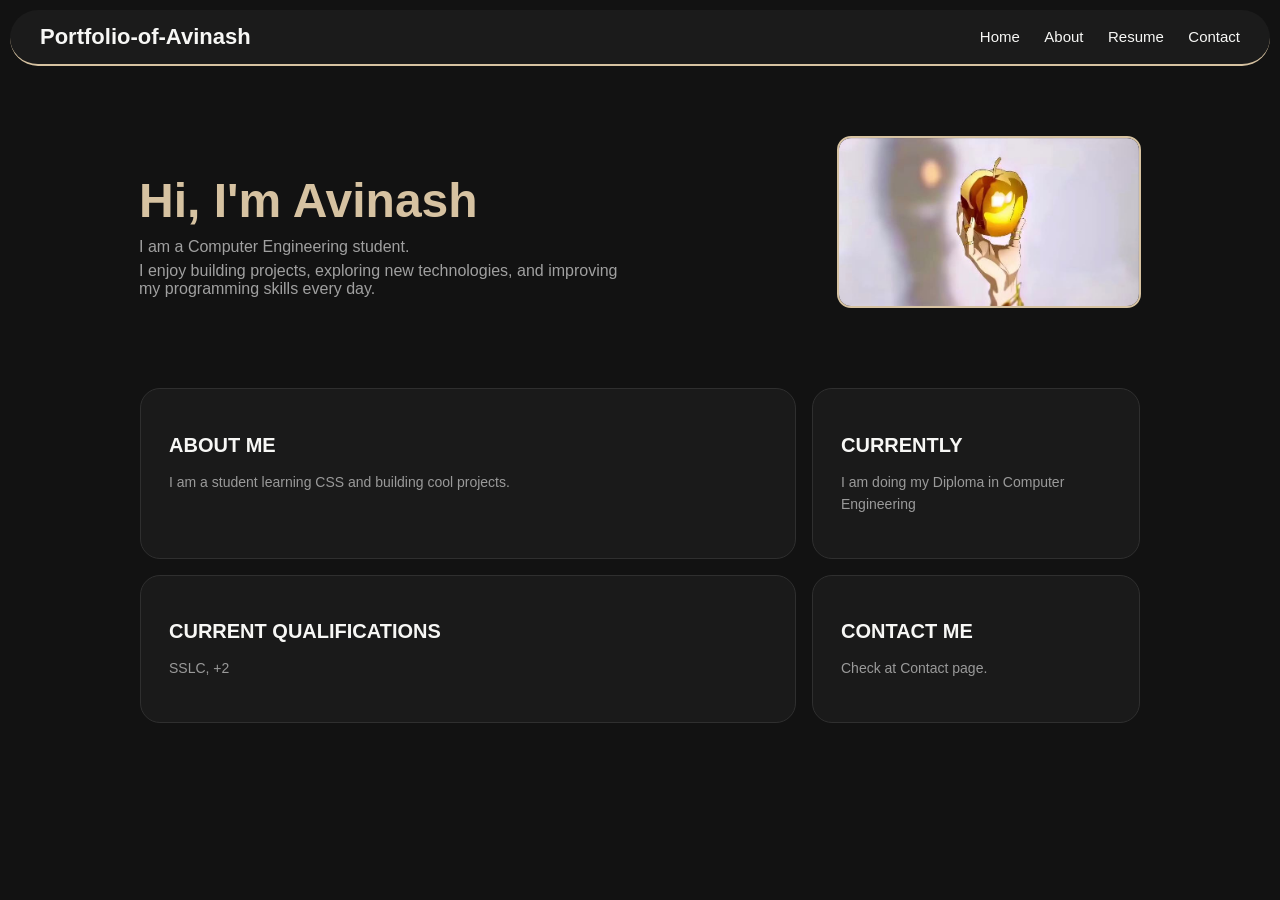
<file: index.html>
<!DOCTYPE html>
<html>
<head>
    <title>Portfolio-of-Avinash</title>
     <meta charset="UTF-8">
    <meta name="viewport" content="width=device-width, initial-scale=1.0">
    <link rel="stylesheet" href="style.css">
</head>
<body>

     <nav>
        <p class="logo">Portfolio-of-Avinash</p>
         <div class="nav-links">
            <a href="index.html">Home</a>
            <a href="abourt.html">About</a>
            <a href="resume.html">Resume</a>
            <a href="contact.html">Contact</a>
      </div>
      </nav>
  <div class="hero-container">
 <div class="hero">

    <div class="hero-text">
        <h1>Hi, I'm Avinash</h1>
        <p>I am a Computer  Engineering student.</p>
        <p>I enjoy building projects, exploring new technologies, and improving my programming skills every day.</p>
    </div>

    <img src="WhatsApp Image 2026-05-19 at 1.56.11 AM.jpeg" alt="Avinash">

</div>
  <section class="bento-grid">
    <div class="card card1">
      <h2>ABOUT ME</h2>
      <p>I am a student learning CSS and building cool projects.</p>
    </div>
    <div class="card card2">
      <h2>CURRENTLY</h2>
      <p>I am doing my Diploma in Computer Engineering </p>
    </div>
    <div class="card card3">
      <h2> CURRENT QUALIFICATIONS</h2>
      <p>SSLC, +2 </p>
    </div>
    <div class="card card4">
     <h2>CONTACT ME</h2>
      <p>Check at Contact page.</p>
    </div>
  </section>
</body>
</html>
</file>
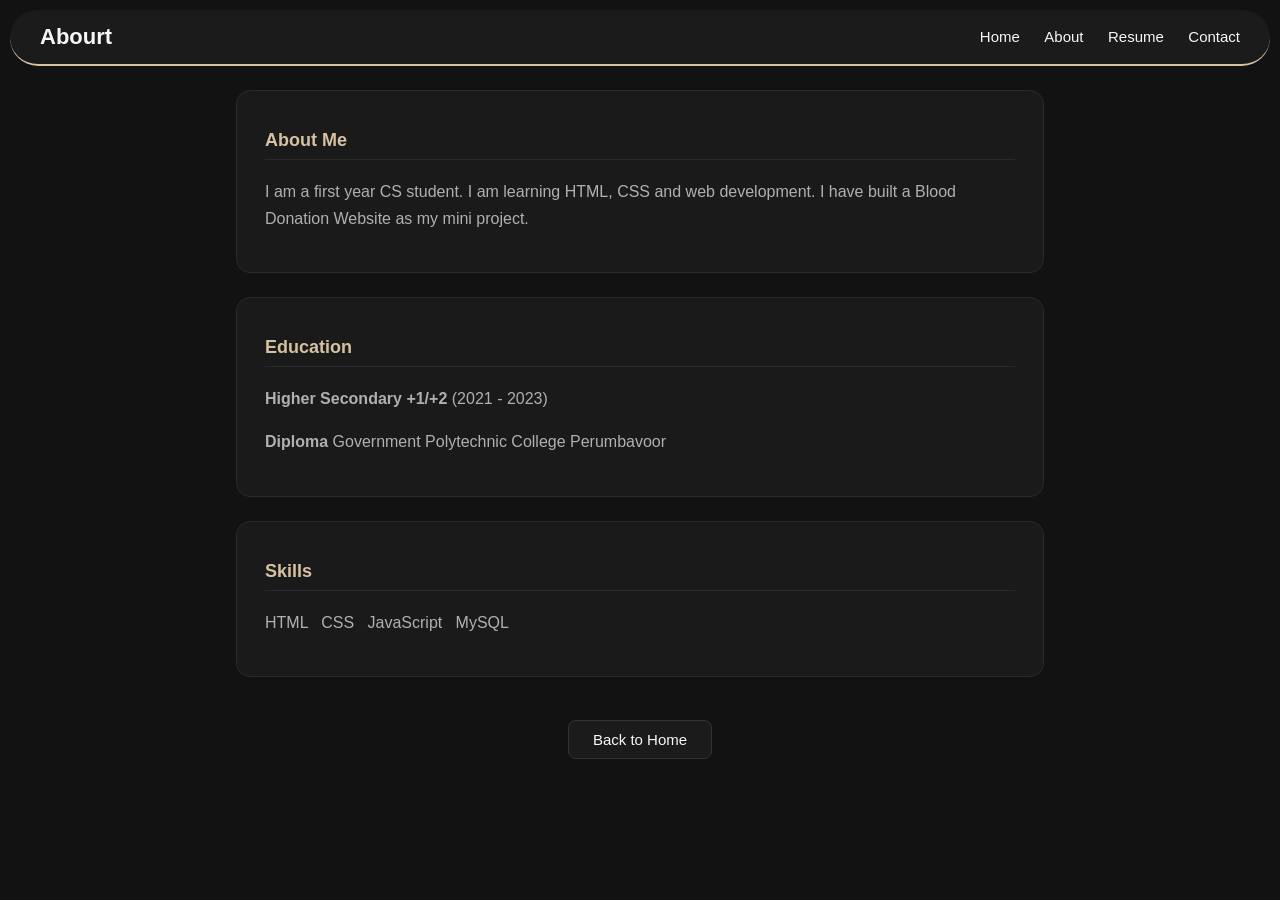
<file: abourt.html>
<!DOCTYPE html>
<html >
<head>
    <meta charset="UTF-8">
    <meta name="viewport" content="width=device-width, initial-scale=1.0">
    <link rel="stylesheet" href="style.css">
    <title>Abourt</title>
</head>
<body>
     <nav>
        <p class="logo">Abourt</p>
         <div class="nav-links">
            <a href="index.html">Home</a>
            <a href="abourt.html">About</a>
            <a href="resume.html">Resume</a>
            <a href="contact.html">Contact</a>
      </div>
      </nav>

    <div class="section" id="about">
        <h2>About Me</h2>
        <p>I am a first year CS student. I am learning HTML, CSS and web development.
           I have built a Blood Donation Website as my mini project.</p>
    </div>

    <div class="section">
        <h2>Education</h2>
        <p><b>Higher Secondary +1/+2</b>  (2021 - 2023)</p>
        <p><b>Diploma</b> Government Polytechnic College Perumbavoor</p>
    </div>

    <div class="section">
        <h2>Skills</h2>
        <p>HTML &nbsp; CSS &nbsp; JavaScript &nbsp; MySQL </p>
    </div>


    <div style="text-align: center; padding: 30px;">
        <a href="index.html" class="back-btn">Back to Home</a>
    </div>

</body>
</html>
</file>
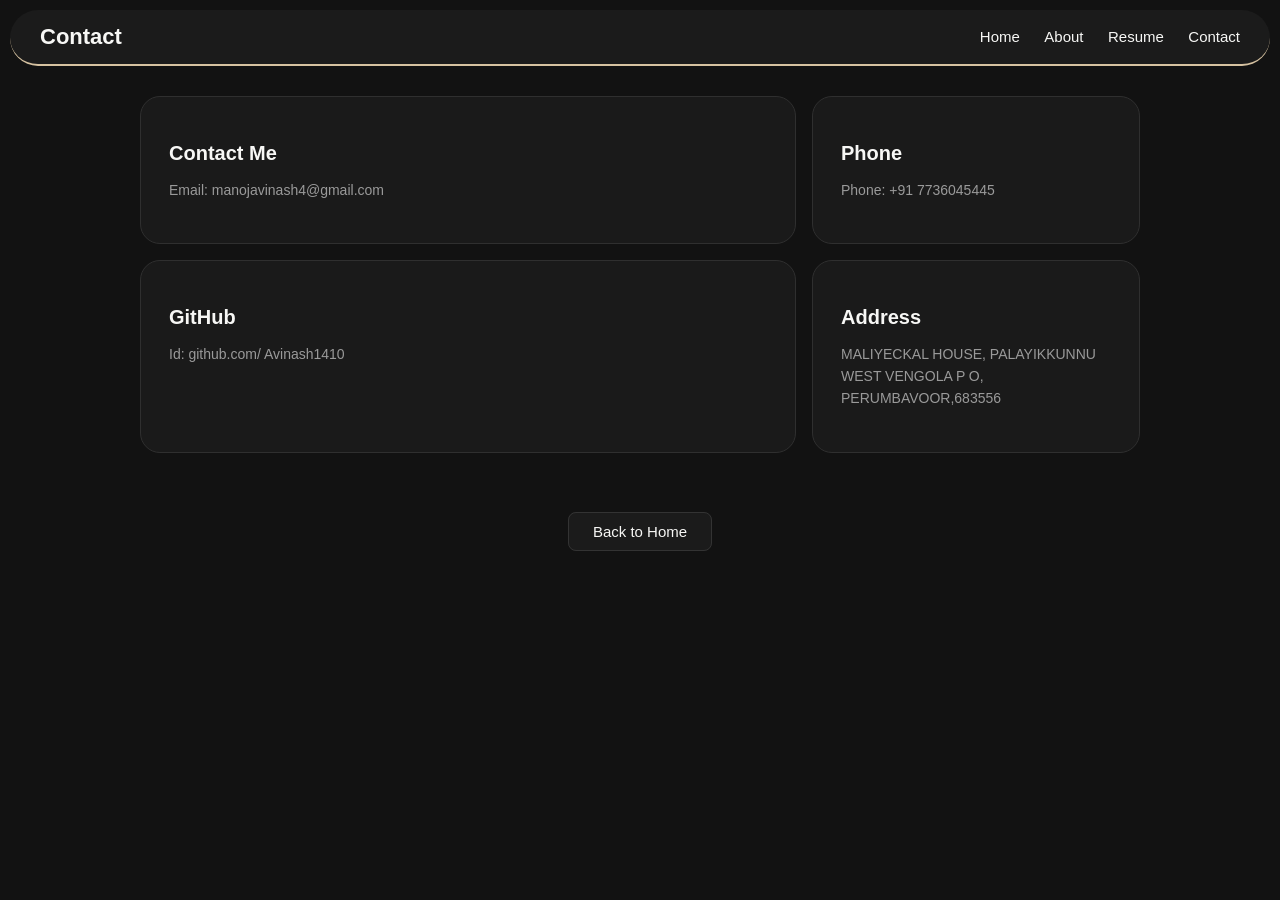
<file: contact.html>
<!DOCTYPE html>
<html lang="en">
<head>
    <meta charset="UTF-8">
    <meta name="viewport" content="width=device-width, initial-scale=1.0">
    <title>Contact</title>
      <link rel="stylesheet" href="style.css">
</head>
<body>
     <nav>
        <p class="logo">Contact</p>
         <div class="nav-links">
            <a href="index.html">Home</a>
            <a href="abourt.html">About</a>
            <a href="resume.html">Resume</a>
            <a href="contact.html">Contact</a>
      </div>
      </nav>
     <section class="bento-grid">
    <div class="card card1">
        <h2>Contact Me</h2>
        <p>Email: manojavinash4@gmail.com</p>
    </div>
    <div class="card card2">
      <h2>Phone</h2>
      <p>Phone: +91 7736045445</p>
    </div>
    <div class="card card3">
      <h2>GitHub</h2>
      <p> Id: github.com/ Avinash1410</p>
    </div>
     <div class="card card4">
      <h2>Address</h2>
      <p> MALIYECKAL HOUSE, PALAYIKKUNNU WEST VENGOLA P O, PERUMBAVOOR,683556</p>
    </div>
  </section>

    <div style="text-align: center; padding: 30px;">
        <a href="index.html" class="back-btn">Back to Home</a>
    </div>

</body>
</html>
</file>
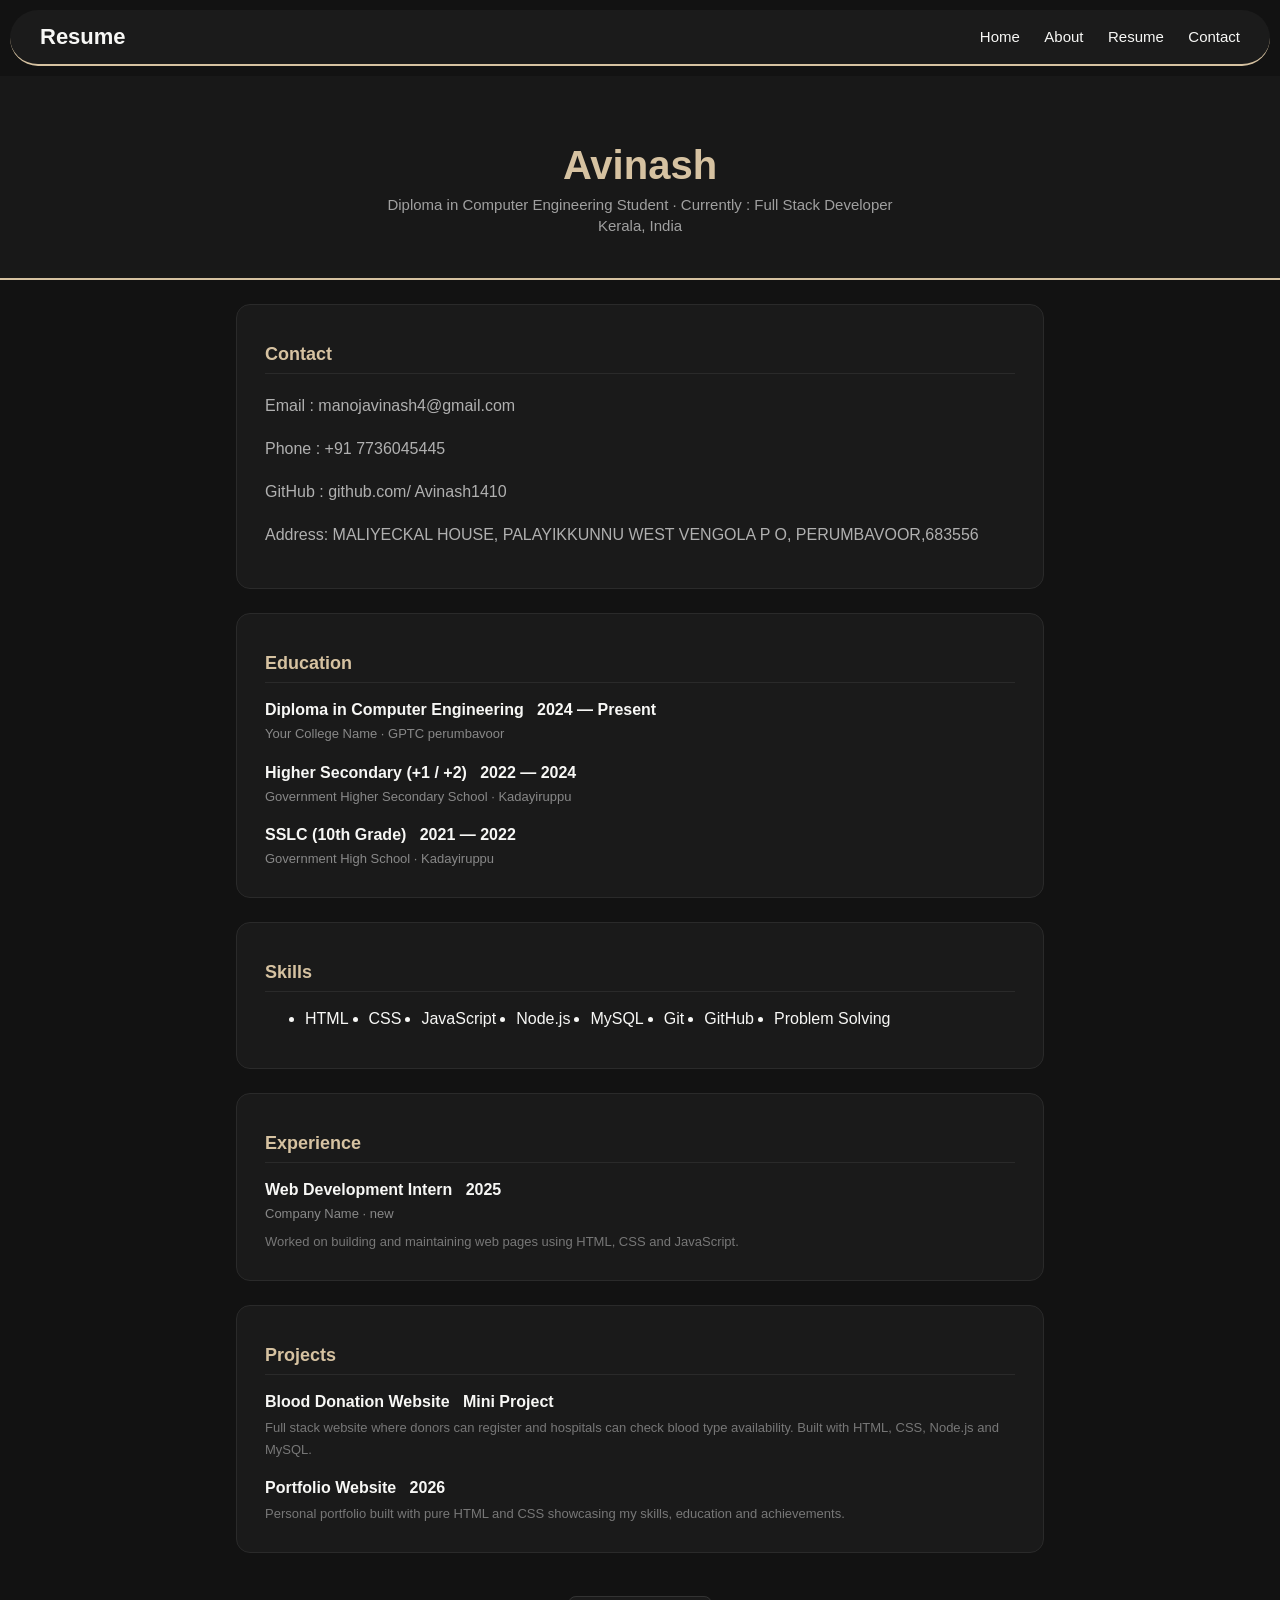
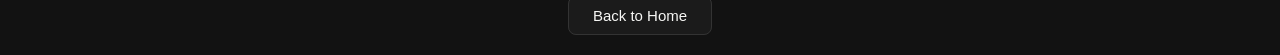
<file: resume.html>
<!DOCTYPE html>
<html>
<head>
    <title>Resume - Avinash</title>
        <meta charset="UTF-8">
    <meta name="viewport" content="width=device-width, initial-scale=1.0">
   <link rel="stylesheet" href="style.css">
</head>
<body>
     <nav>
        <p class="logo">Resume</p>
         <div class="nav-links">
            <a href="index.html">Home</a>
            <a href="abourt.html">About</a>
            <a href="resume.html">Resume</a>
            <a href="contact.html">Contact</a>
      </div>
      </nav>
    <div class="header">
        <h1>Avinash</h1>
        <p>Diploma in Computer Engineering Student · Currently : Full Stack Developer</p>
        <p>Kerala, India</p>
    </div>

    <div class="section">
        <h2>Contact</h2>
        <p>Email : manojavinash4@gmail.com</p>
        <p>Phone : +91 7736045445</p>
        <p>GitHub : github.com/ Avinash1410</p>
        <p>Address: MALIYECKAL HOUSE, PALAYIKKUNNU WEST VENGOLA P O, PERUMBAVOOR,683556</p>
    </div>

    <div class="section">
        <h2>Education</h2>

        <div class="item">
            <div class="item-top">
                <h3>Diploma in Computer Engineering   &nbsp;    2024 — Present</h3>
            </div>
            <p>Your College Name · GPTC perumbavoor</p>
        </div>

        <div class="item">
            <div class="item-top">
                <h3>Higher Secondary (+1 / +2)    &nbsp;    2022 — 2024</h3>
            </div>
            <p>Government Higher Secondary School · Kadayiruppu</p>
        </div>

        <div class="item">
            <div class="item-top">
                <h3>SSLC (10th Grade)   &nbsp;    2021 — 2022</h3>
            </div>
            <p>Government High School · Kadayiruppu</p>
        </div>
    </div>

    <div class="section">
        <h2>Skills</h2>
        <ul class="tags">
            <li>HTML</li>
            <br>
            <li>CSS</li>
            <br>
            <li>JavaScript</li>
            <br>

            <li>Node.js</li>
            <br>
    
            <li>MySQL</li>
            <br>
            <li>Git</li>
            <br>
            <li>GitHub</li>
            <br>
            <li>Problem Solving</li>
        </ul>
    </div>

    <div class="section">
        <h2>Experience</h2>

        <div class="item">
            <div class="item-top">
                <h3>Web Development Intern  &nbsp;  2025</h3>
            </div>
            <p>Company Name · new</p>
            <p class="desc">Worked on building and maintaining web pages using HTML, CSS and JavaScript.</p>
        </div>

    </div>

    <div class="section">
        <h2>Projects</h2>

        <div class="item">
            <div class="item-top">
                <h3>Blood Donation Website        &nbsp;    Mini Project </h3>
            </div>
            <p class="desc">Full stack website where donors can register and hospitals can check blood type availability. Built with HTML, CSS, Node.js and MySQL.</p>
        </div>

        <div class="item">
            <div class="item-top">
                <h3>Portfolio Website    &nbsp;    2026</h3>
            </div>
            <p class="desc">Personal portfolio built with pure HTML and CSS showcasing my skills, education and achievements.</p>
        </div>
    </div>
    
    <div style="text-align: center; padding: 30px;">
        <a href="index.html" class="back-btn">Back to Home</a>
    </div>

</body>
</html>
</file>
<file: style.css>
body {
    background-color: #121212;
    color: #F7F7F5;
    font-family: Arial, sans-serif;
    margin: 0;
    padding: 0;
    overflow-x: hidden;
}

nav {
    background-color: #1B1B1B;
    display: flex;
    justify-content: space-between;
    align-items: center;
    padding: 14px 30px;
    border-radius: 40px;
    border-bottom: 2px solid #D6C2A1;
    margin: 10px;
}

.logo {
    color: #F7F7F5;
    font-size: 22px;
    font-weight: bold;
    margin: 0;
}

.nav-links a {
    color: #F7F7F5;
    text-decoration: none;
    margin-left: 20px;
    font-size: 15px;
    transition: 0.3s;
}

.nav-links a:hover {
    color: #D6C2A1;
}

.header {
    background-color: #181818;
    border-bottom: 2px solid #D6C2A1;
    text-align: center;
    padding: 40px 20px;
}

.header h1 {
    font-size: 40px;
    color: #D6C2A1;
    margin-bottom: 8px;
}

.header p {
    color: #A0A0A0;
    font-size: 15px;
    margin: 4px 0;
}

.hero {
    display: flex;
    align-items: center;
    justify-content: space-around;
    padding: 60px 40px;
    background-color: #121212;
}

.hero-text {
    max-width: 500px;
}

.hero h1 {
    font-size: 48px;
    color: #D6C2A1;
    margin-bottom: 10px;
}

.hero p {
    font-size: 16px;
    color: #A0A0A0;
    margin: 6px 0;
}

.hero img {
    max-width: 300px;
    width: 100%;
    height: auto;
    border-radius: 14px;
    border: 2px solid #D6C2A1;
}

.hero a {
    display: inline-block;
    margin-top: 20px;
    background-color: #D6C2A1;
    color: #121212;
    padding: 10px 24px;
    border-radius: 10px;
    text-decoration: none;
    font-size: 15px;
    font-weight: bold;
    transition: 0.3s;
}

.hero a:hover {
    background-color: #B89B72;
}

.section {
    max-width: 750px;
    margin: 24px auto;
    background-color: #1A1A1A;
    padding: 24px 28px;
    border-radius: 14px;
    border: 1px solid #2A2A2A;
}

.section h2 {
    color: #D6C2A1;
    font-size: 18px;
    margin-bottom: 18px;
    padding-bottom: 8px;
    border-bottom: 1px solid #2A2A2A;
}

.section h3 {
    color: #F7F7F5;
    margin-bottom: 10px;
}

.section p {
    color: #B0B0B0;
    line-height: 1.7;
}

.item {
    margin-bottom: 18px;
}

.item:last-child {
    margin-bottom: 0;
}

.item-top {
    display: flex;
    justify-content: space-between;
    align-items: center;
    margin-bottom: 4px;
}

.item h3 {
    font-size: 16px;
    color: #F7F7F5;
    margin: 0;
}

.item p {
    font-size: 13px;
    color: #888;
    margin: 3px 0;
}

.desc {
    color: #777 !important;
    line-height: 1.6;
    margin-top: 6px !important;
}

.tags {
    display: flex;
    flex-wrap: wrap;
    gap: 10px;
}

.tags span {
    background-color: #232323;
    color: #D6C2A1;
    border: 1px solid #5A4A36;
    padding: 6px 14px;
    border-radius: 20px;
    font-size: 13px;
}

.bento-grid {
    display: grid;
    grid-template-columns: 2fr 1fr;
    grid-template-rows: auto auto auto;
    gap: 16px;
    padding: 20px 40px 40px;
    max-width: 1000px;
    margin: 0 auto;
}

.card {
    background-color: #1A1A1A;
    border: 1px solid #2F2F2F;
    border-radius: 20px;
    padding: 28px;
    transition: transform 0.2s, border-color 0.2s;
}

.card:hover {
    transform: translateY(-4px);
    border-color: #D6C2A1;
}

.card h2 {
    font-size: 20px;
    font-weight: 600;
    margin-bottom: 10px;
    color: #F7F7F5;
}

.card p {
    font-size: 14px;
    color: #9A9A9A;
    line-height: 1.6;
}

.card1 { grid-column: 1; grid-row: 1 / 3; }
.card2 { grid-column: 2; grid-row: 1 / 3; }
.card3 { grid-column: 1; grid-row: 3; }
.card4 { grid-column: 2; grid-row: 3; }
.card5 { grid-column: 1; grid-row: 4; }
.card6 { grid-column: 2; grid-row: 4; }

.back-btn {
    background-color: #1B1B1B;
    color: #F7F7F5;
    padding: 10px 24px;
    border-radius: 8px;
    text-decoration: none;
    border: 1px solid #333;
    font-size: 15px;
    transition: 0.3s;
}

.back-btn:hover {
    border-color: #D6C2A1;
    color: #D6C2A1;
}

.footer {
    text-align: center;
    padding: 24px;
    color: #666;
    font-size: 13px;
    border-top: 1px solid #1A1A1A;
    margin-top: 40px;
}

/* Mobile Responsive */

@media (max-width: 768px) {

    nav {
        padding: 12px 18px;
        border-radius: 20px;
        margin: 8px;
    }

    .logo {
        font-size: 18px;
    }

    .nav-links a {
        margin-left: 12px;
        font-size: 13px;
    }

    .hero {
        flex-direction: column;
        text-align: center;
        padding: 40px 24px;
        gap: 30px;
    }

    .hero h1 {
        font-size: 36px;
    }

    .hero img {
        max-width: 220px;
    }

    .bento-grid {
        grid-template-columns: 1fr;
        padding: 16px 20px 30px;
    }

    .card1, .card2, .card3,
    .card4, .card5, .card6 {
        grid-column: 1;
        grid-row: auto;
    }

    .section {
        margin: 16px 12px;
        padding: 20px;
    }

    .header h1 {
        font-size: 30px;
    }
}

@media (max-width: 480px) {

    nav {
        padding: 10px 14px;
        border-radius: 14px;
        margin: 6px;
    }

    .nav-links a {
        margin-left: 8px;
        font-size: 12px;
    }

    .hero {
        padding: 30px 16px;
    }

    .hero h1 {
        font-size: 28px;
    }

    .hero p {
        font-size: 14px;
    }

    .hero img {
        max-width: 180px;
    }

    .item-top {
        flex-direction: column;
        align-items: flex-start;
        gap: 6px;
    }

    .section {
        margin: 12px 8px;
        padding: 16px;
    }

    .section h2 {
        font-size: 16px;
    }

    .header h1 {
        font-size: 26px;
    }

    .header p {
        font-size: 13px;
    }

    .card {
        padding: 18px;
    }

    .card h2 {
        font-size: 17px;
    }
}
</file>
